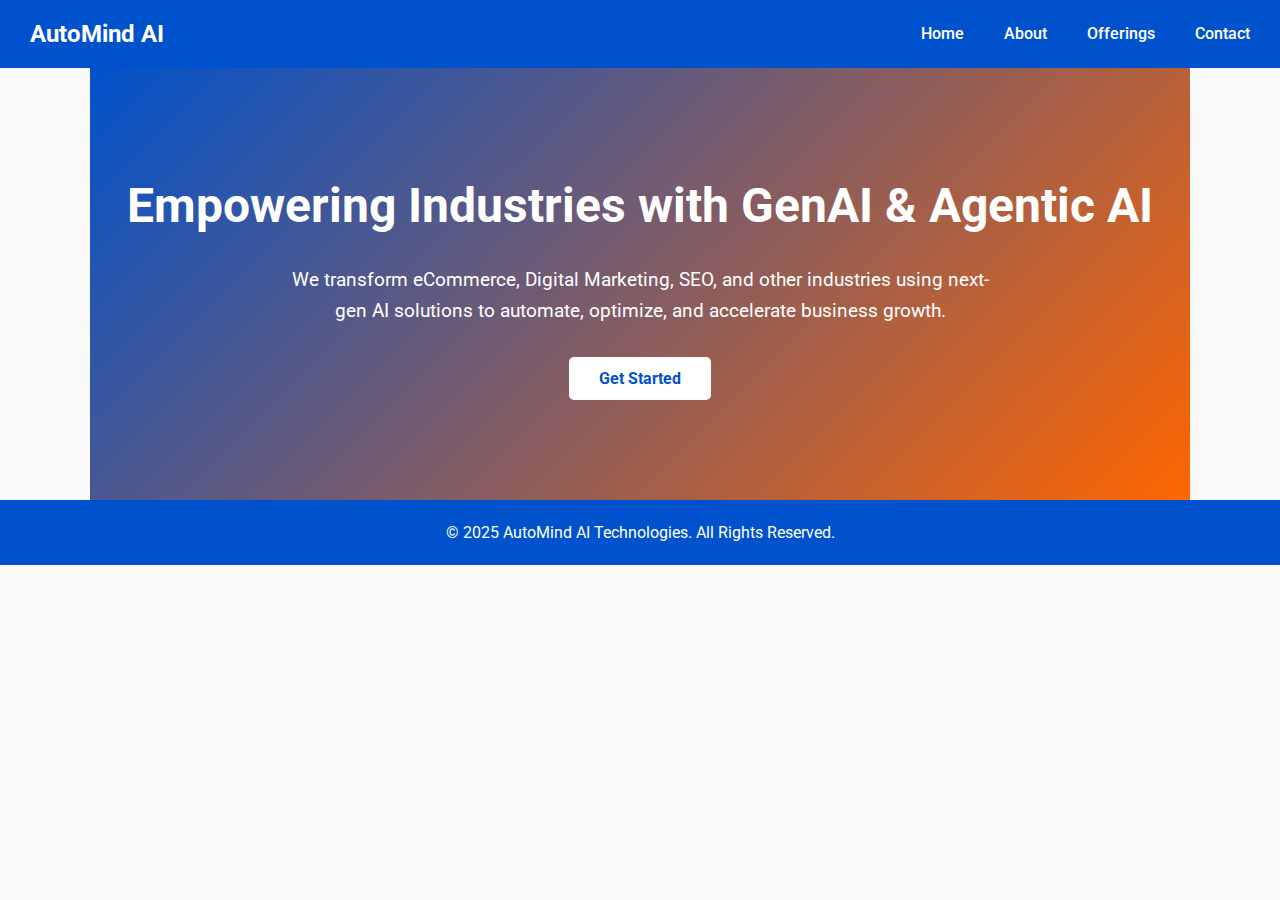
<file: index.html>
<!DOCTYPE html>
<html lang="en">
<head>
    <meta charset="UTF-8">
    <meta name="viewport" content="width=device-width, initial-scale=1.0">
    <title>AutoMind AI Technologies</title>
    <link href="https://fonts.googleapis.com/css2?family=Roboto:wght@400;700&display=swap" rel="stylesheet">
    <link rel="stylesheet" href="css/style.css">
</head>
<body>

<header>
    <div class="logo">AutoMind AI</div>
    <nav>
        <a href="index.html">Home</a>
        <a href="about.html">About</a>
        <a href="offerings.html">Offerings</a>
        <a href="contact.html">Contact</a>
    </nav>
</header>

<section class="hero">
    <h1>Empowering Industries with GenAI & Agentic AI</h1>
    <p>We transform eCommerce, Digital Marketing, SEO, and other industries using next-gen AI solutions to automate, optimize, and accelerate business growth.</p>
    <button onclick="location.href='contact.html'">Get Started</button>
</section>

<footer>
    &copy; 2025 AutoMind AI Technologies. All Rights Reserved.
</footer>

</body>
</html>
</file>
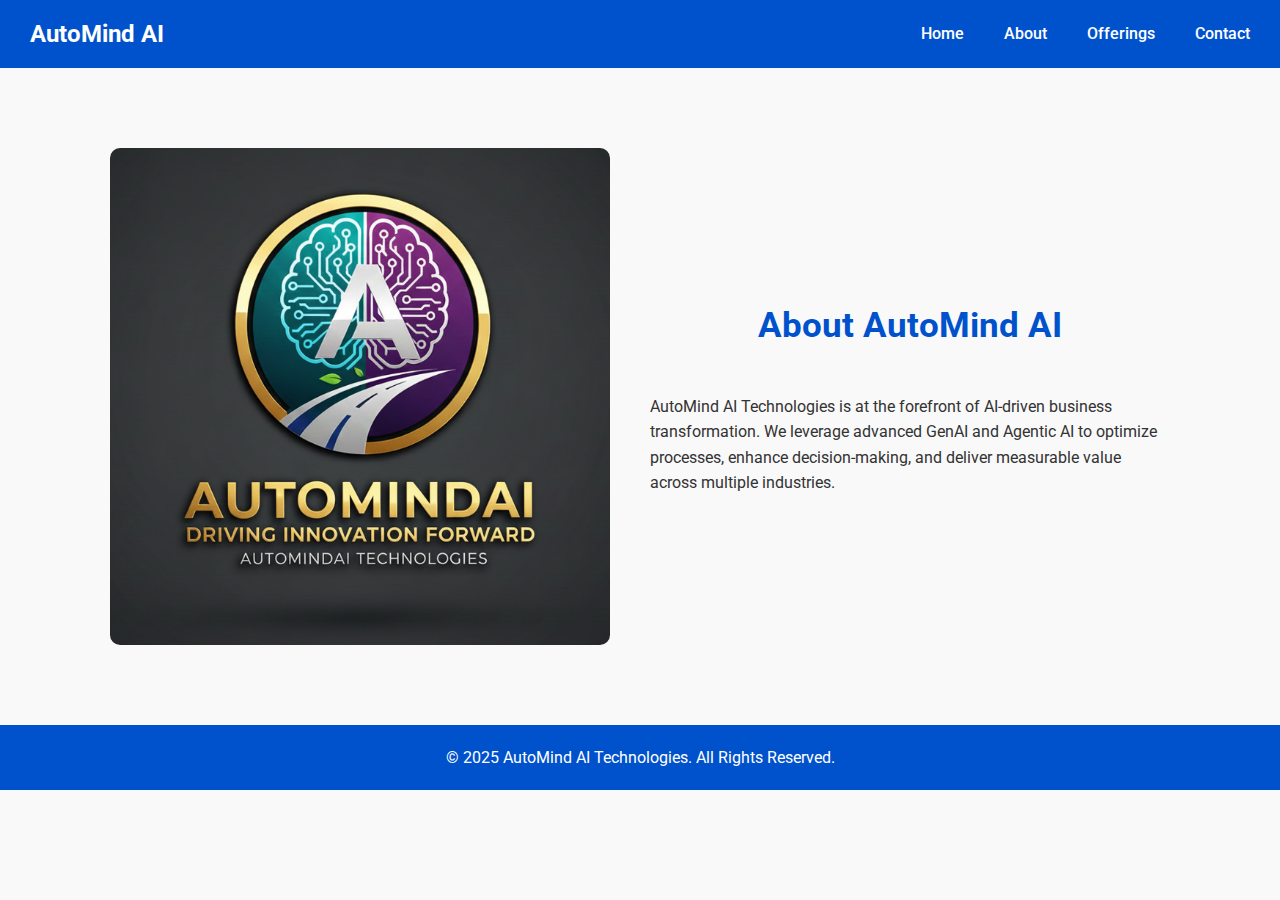
<file: about.html>
<!DOCTYPE html>
<html lang="en">
<head>
<meta charset="UTF-8">
<meta name="viewport" content="width=device-width, initial-scale=1.0">
<title>About AutoMind AI</title>
<link href="https://fonts.googleapis.com/css2?family=Roboto:wght@400;700&display=swap" rel="stylesheet">
<link rel="stylesheet" href="css/style.css">
    <link rel="icon" type="image/png" href="favicon.png">
    <meta name="viewport" content="width=device-width, initial-scale=1.0">
</head>
<body>

<header>
    <div class="logo">AutoMind AI</div>
    <nav>
        <a href="index.html">Home</a>
        <a href="about.html">About</a>
        <a href="offerings.html">Offerings</a>
        <a href="contact.html">Contact</a>
    </nav>
</header>

<section class="about">
    <img src="images/logo.png" alt="AutoMind AI Logo">
    <div class="content">
        <h2>About AutoMind AI</h2>
        <p>AutoMind AI Technologies is at the forefront of AI-driven business transformation. We leverage advanced GenAI and Agentic AI to optimize processes, enhance decision-making, and deliver measurable value across multiple industries.</p>
    </div>
</section>

<footer>
    &copy; 2025 AutoMind AI Technologies. All Rights Reserved.
</footer>

</body>
</html>
</file>
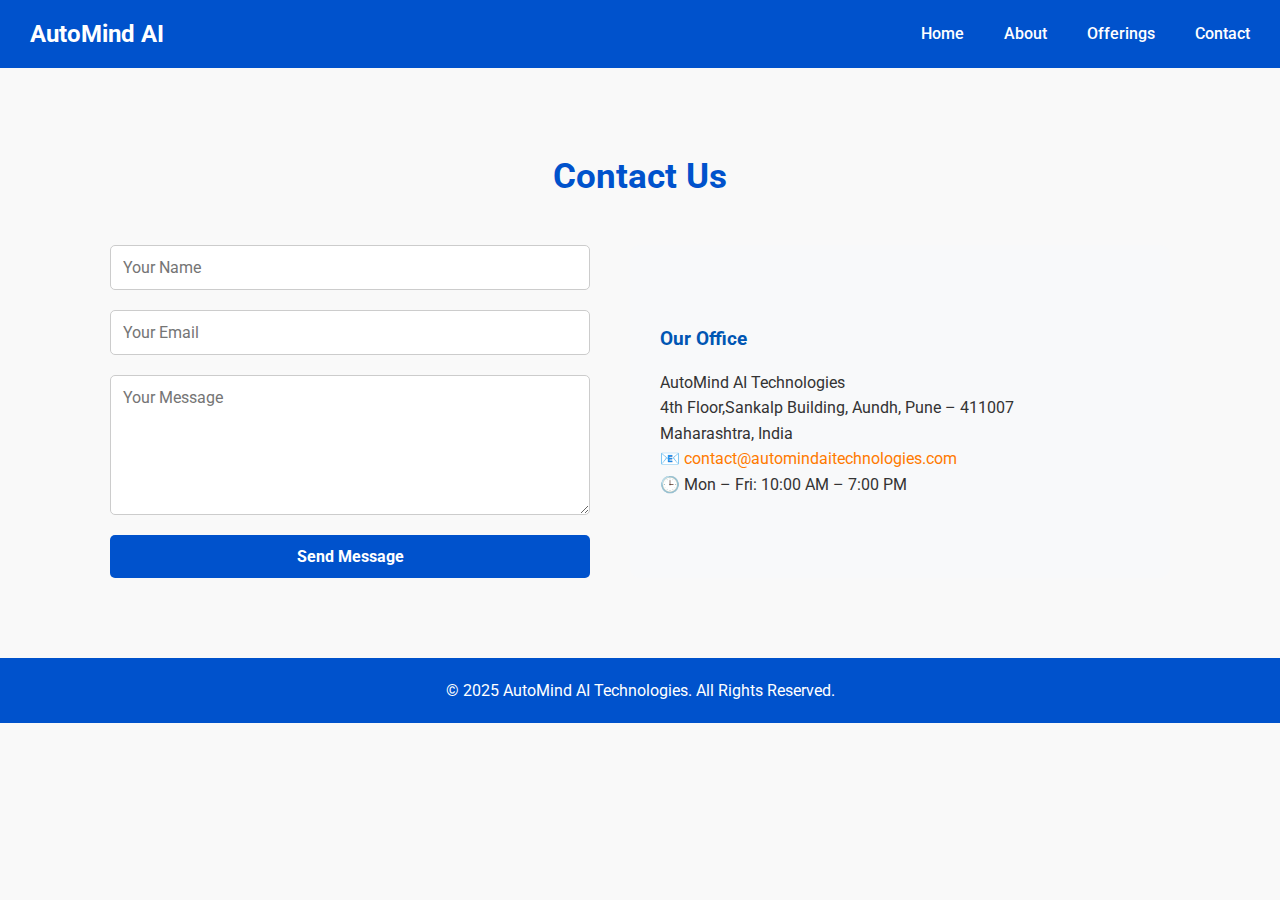
<file: contact.html>
<!DOCTYPE html>
<html lang="en">
<head>
    <meta charset="UTF-8">
    <meta name="viewport" content="width=device-width, initial-scale=1.0">
    <title>Contact Us - AutoMind AI Technologies</title>

    <!-- Google Font -->
    <link href="https://fonts.googleapis.com/css2?family=Roboto:wght@400;700&display=swap" rel="stylesheet">

    <!-- Shared CSS -->
    <link rel="stylesheet" href="css/style.css">

    <style>
        .contact-container {
            display: flex;
            gap: 40px;
            max-width: 1100px;
            margin: auto;
            align-items: stretch;
            flex-wrap: wrap;
        }

        .contact form,
        .map {
            flex: 1;
            min-width: 320px;
            display: flex;
            flex-direction: column;
        }

        .map iframe {
            flex: 1;
            width: 100%;
            border: 0;
            border-radius: 10px;
        }
    </style>
</head>
<body>

<!-- Header -->
<header>
    <div class="logo">AutoMind AI</div>
    <nav>
        <a href="index.html">Home</a>
        <a href="about.html">About</a>
        <a href="offerings.html">Offerings</a>
        <a href="contact.html">Contact</a>
    </nav>
</header>

<!-- Contact Section -->
<section class="contact">
    <h2>Contact Us</h2>

    <div class="contact-container">

        <!-- Contact Form -->
        <form action="https://formsubmit.co/contact@automindaitechnologies.com" method="POST">

            <input type="hidden" name="_captcha" value="true">
            <input type="text" name="_honey" style="display:none">
            <input type="hidden" name="_subject" value="New Contact Form Submission - AutoMind AI">
            <input type="hidden" name="_template" value="table">
            <input type="hidden" name="_next" value="https://automindaitechnologies.com/thankyou.html">

            <input type="text" name="name" placeholder="Your Name" required>
            <input type="email" name="email" placeholder="Your Email" required>
            <textarea name="message" rows="6" placeholder="Your Message" required></textarea>

            <button type="submit">Send Message</button>
        </form>

        <!-- Google Map -->
        <!--
        <div class="map">
            <iframe
                src="https://www.google.com/maps?q=Aundh,Pune,India&output=embed"
                loading="lazy"
                referrerpolicy="no-referrer-when-downgrade">
            </iframe>
        </div>
        -->

      <!-- Address Section -->
<div class="address-box">
    <h3>Our Office</h3>
    <p>
        AutoMind AI Technologies<br>
        4th Floor,Sankalp Building, Aundh, Pune – 411007<br>
        Maharashtra, India
    </p>

    <p>
        📧 <a href="mailto:contact@automindaitechnologies.com">
        contact@automindaitechnologies.com</a><br>

    </p>

    <p>
        🕒 Mon – Fri: 10:00 AM – 7:00 PM
    </p>
</div>

    </div>
</section>

<!-- Footer -->
<footer>
    &copy; 2025 AutoMind AI Technologies. All Rights Reserved.
</footer>

</body>
</html>
</file>
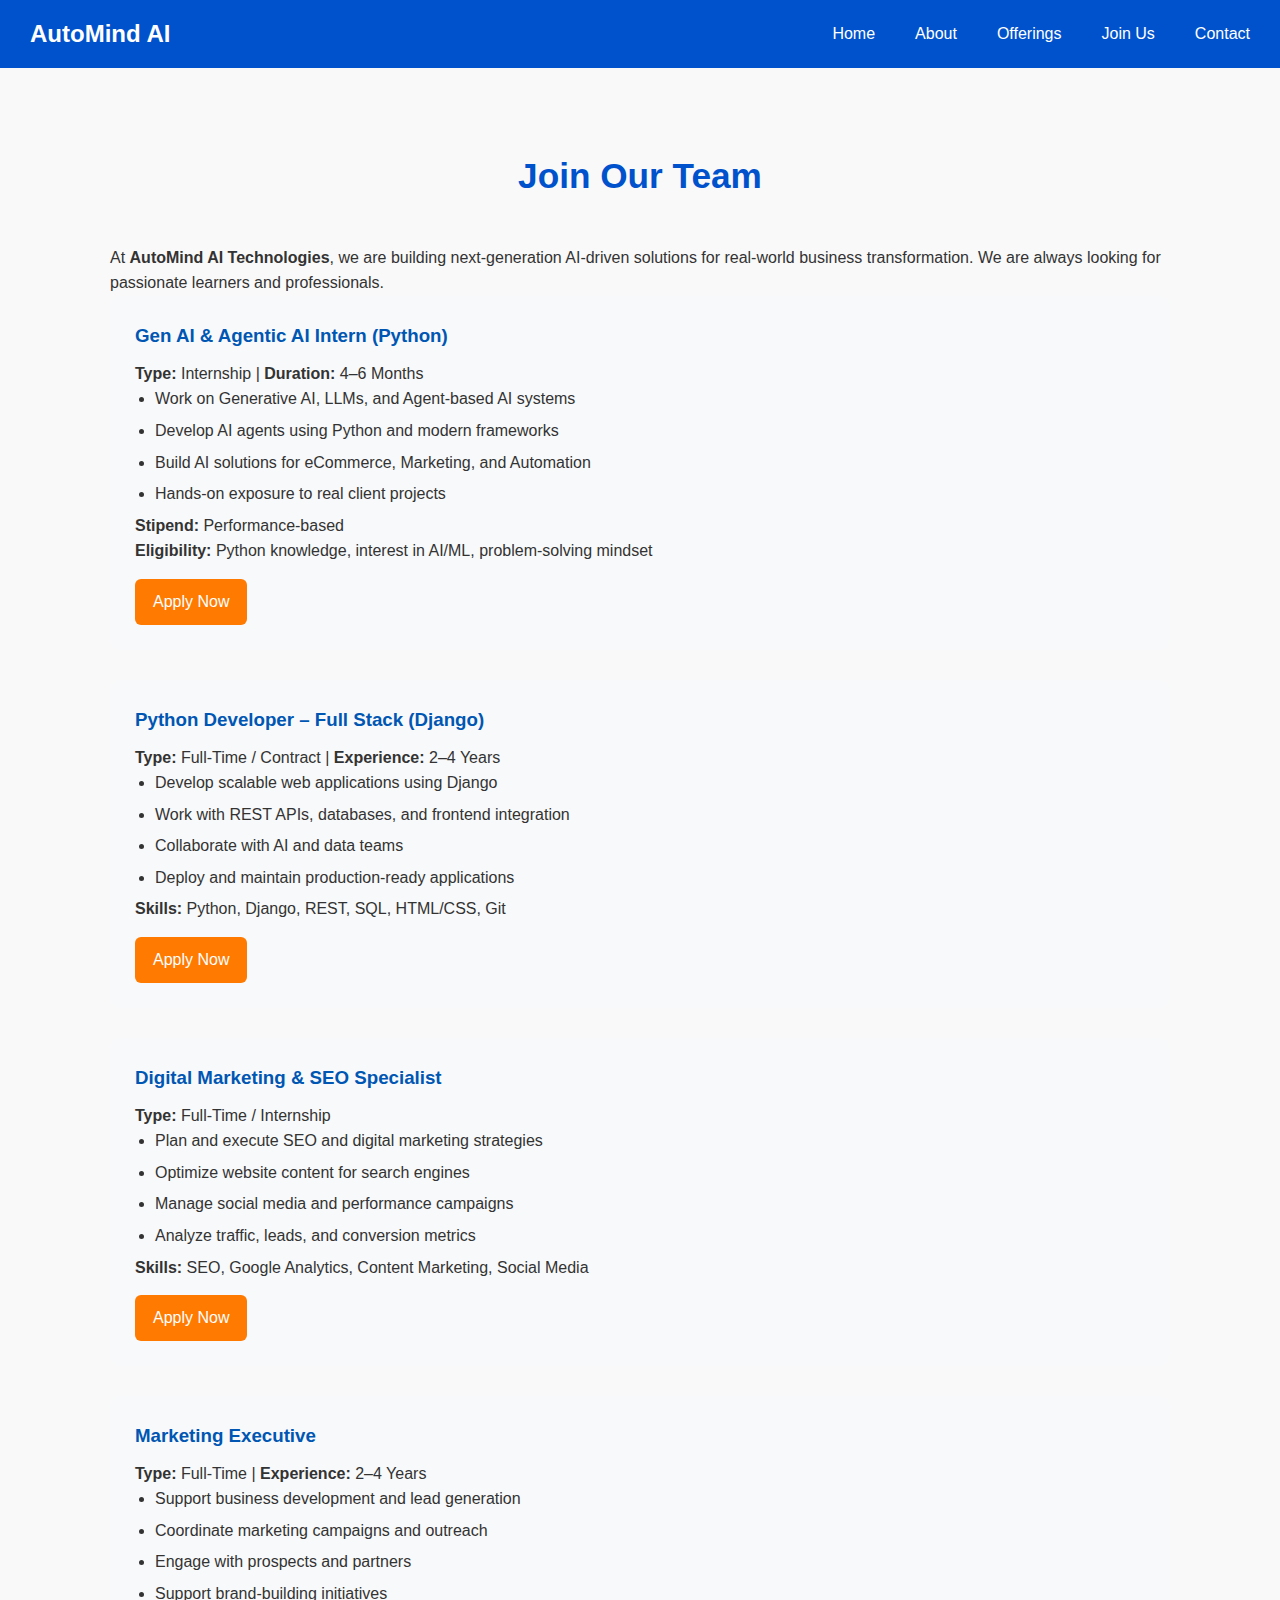
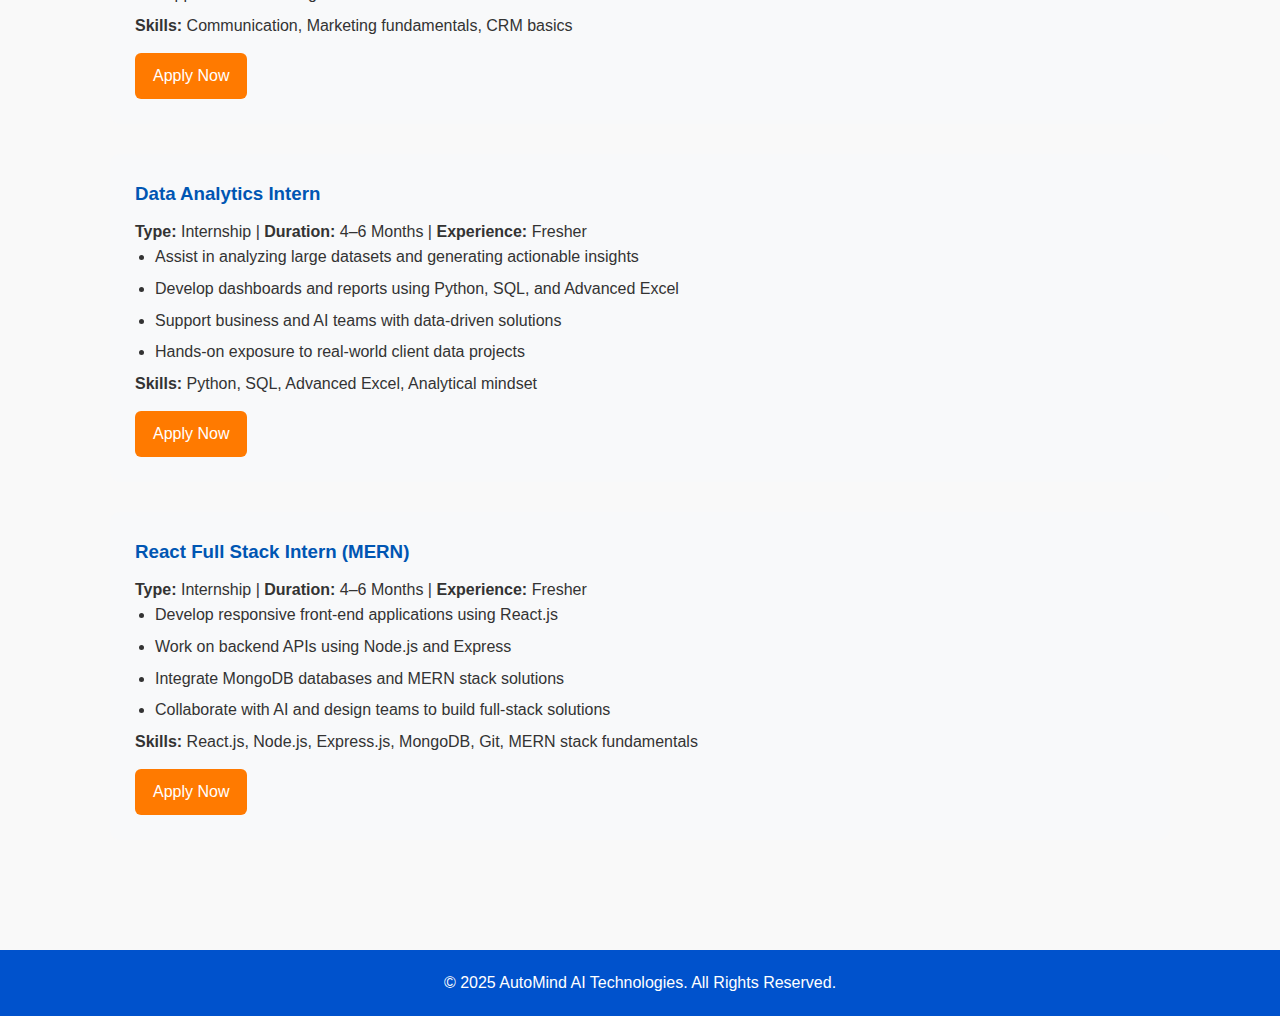
<file: hiring.html>
<!DOCTYPE html>
<html lang="en">
<head>
    <meta charset="UTF-8">
    <meta name="viewport" content="width=device-width, initial-scale=1.0">
    <title>Careers | AutoMind AI Technologies</title>

    <link rel="icon" href="favicon.png">
    <link rel="stylesheet" href="css/style.css">

    <style>
        .jobs {
            max-width: 1100px;
            margin: auto;
        }

        .job-card {
            background: #f8f9fa;
            border-radius: 10px;
            padding: 25px;
            margin-bottom: 30px;
        }

        .job-card h3 {
            color: #0056b3;
            margin-bottom: 10px;
        }

        .job-card ul {
            padding-left: 20px;
        }

        .job-card li {
            margin-bottom: 6px;
        }

        .apply-btn {
            display: inline-block;
            margin-top: 15px;
            background: #ff7a00;
            color: #fff;
            padding: 10px 18px;
            border-radius: 6px;
            text-decoration: none;
        }
    </style>
</head>
<body>

<header>
    <div class="logo">AutoMind AI</div>
    <nav>
        <a href="index.html">Home</a>
        <a href="about.html">About</a>
        <a href="offerings.html">Offerings</a>
        <a href="hiring.html">Join Us</a>
        <a href="contact.html">Contact</a>
    </nav>
</header>

<section class="jobs">
    <h2>Join Our Team</h2>
    <p>
        At <strong>AutoMind AI Technologies</strong>, we are building next-generation
        AI-driven solutions for real-world business transformation.
        We are always looking for passionate learners and professionals.
    </p>

    <!-- Job 1 -->
    <div class="job-card">
        <h3>Gen AI & Agentic AI Intern (Python)</h3>
        <p><strong>Type:</strong> Internship | <strong>Duration:</strong> 4–6 Months</p>

        <ul>
            <li>Work on Generative AI, LLMs, and Agent-based AI systems</li>
            <li>Develop AI agents using Python and modern frameworks</li>
            <li>Build AI solutions for eCommerce, Marketing, and Automation</li>
            <li>Hands-on exposure to real client projects</li>
        </ul>

        <p><strong>Stipend:</strong> Performance-based</p>
        <p><strong>Eligibility:</strong> Python knowledge, interest in AI/ML, problem-solving mindset</p>

        <a class="apply-btn" href="contact.html">
            Apply Now
        </a>
    </div>

    <!-- Job 2 -->
    <div class="job-card">
    <h3>Python Developer – Full Stack (Django)</h3>
    <p><strong>Type:</strong> Full-Time / Contract | <strong>Experience:</strong> 2–4 Years</p>

    <ul>
        <li>Develop scalable web applications using Django</li>
        <li>Work with REST APIs, databases, and frontend integration</li>
        <li>Collaborate with AI and data teams</li>
        <li>Deploy and maintain production-ready applications</li>
    </ul>

    <p><strong>Skills:</strong> Python, Django, REST, SQL, HTML/CSS, Git</p>

    <a class="apply-btn" href="contact.html">
        Apply Now
    </a>
</div>

    <!-- Job 3 -->
    <div class="job-card">
        <h3>Digital Marketing & SEO Specialist</h3>
        <p><strong>Type:</strong> Full-Time / Internship</p>

        <ul>
            <li>Plan and execute SEO and digital marketing strategies</li>
            <li>Optimize website content for search engines</li>
            <li>Manage social media and performance campaigns</li>
            <li>Analyze traffic, leads, and conversion metrics</li>
        </ul>

        <p><strong>Skills:</strong> SEO, Google Analytics, Content Marketing, Social Media</p>

        <a class="apply-btn" href="contact.html">
            Apply Now
        </a>
    </div>

<div class="job-card">
    <h3>Marketing Executive</h3>
    <p><strong>Type:</strong> Full-Time | <strong>Experience:</strong> 2–4 Years</p>

    <ul>
        <li>Support business development and lead generation</li>
        <li>Coordinate marketing campaigns and outreach</li>
        <li>Engage with prospects and partners</li>
        <li>Support brand-building initiatives</li>
    </ul>

    <p><strong>Skills:</strong> Communication, Marketing fundamentals, CRM basics</p>

    <a class="apply-btn" href="contact.html">
        Apply Now
    </a>
</div>

    <div class="job-card">
    <h3>Data Analytics Intern</h3>
    <p><strong>Type:</strong> Internship | <strong>Duration:</strong> 4–6 Months | <strong>Experience:</strong> Fresher</p>

    <ul>
        <li>Assist in analyzing large datasets and generating actionable insights</li>
        <li>Develop dashboards and reports using Python, SQL, and Advanced Excel</li>
        <li>Support business and AI teams with data-driven solutions</li>
        <li>Hands-on exposure to real-world client data projects</li>
    </ul>

    <p><strong>Skills:</strong> Python, SQL, Advanced Excel, Analytical mindset</p>

    <a class="apply-btn" href="contact.html">
        Apply Now
    </a>
</div>


    <div class="job-card">
    <h3>React Full Stack Intern (MERN)</h3>
    <p><strong>Type:</strong> Internship | <strong>Duration:</strong> 4–6 Months | <strong>Experience:</strong> Fresher</p>

    <ul>
        <li>Develop responsive front-end applications using React.js</li>
        <li>Work on backend APIs using Node.js and Express</li>
        <li>Integrate MongoDB databases and MERN stack solutions</li>
        <li>Collaborate with AI and design teams to build full-stack solutions</li>
    </ul>

    <p><strong>Skills:</strong> React.js, Node.js, Express.js, MongoDB, Git, MERN stack fundamentals</p>

    <a class="apply-btn" href="contact.html">
        Apply Now
    </a>
</div>

</section>

<footer>
    &copy; 2025 AutoMind AI Technologies. All Rights Reserved.
</footer>

</body>
</html>
</file>
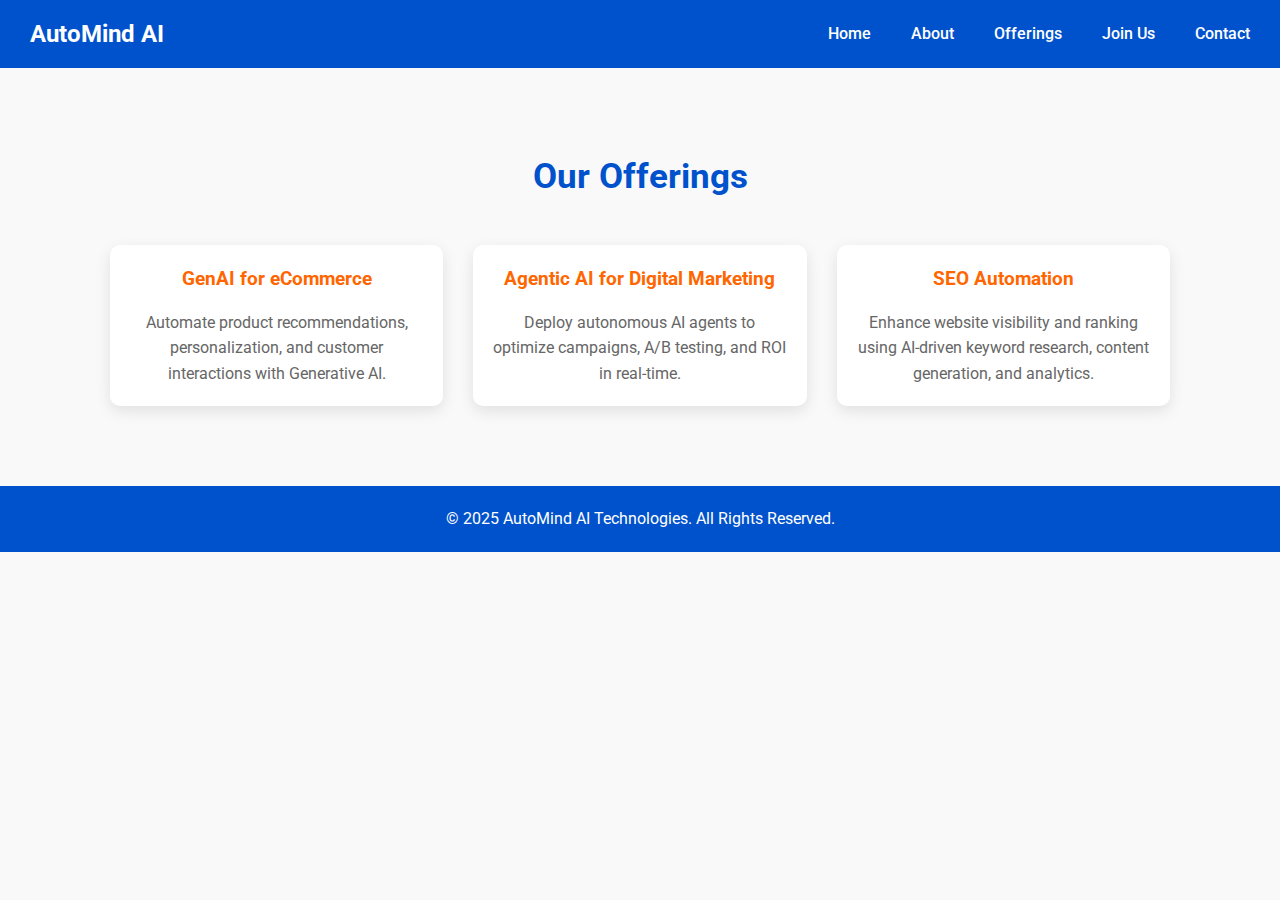
<file: offerings.html>
<!DOCTYPE html>
<html lang="en">
<head>
<meta charset="UTF-8">
<meta name="viewport" content="width=device-width, initial-scale=1.0">
<title>Our Offerings - AutoMind AI</title>
    <link rel="icon" type="image/png" href="favicon.png">
    <meta name="viewport" content="width=device-width, initial-scale=1.0">
<link href="https://fonts.googleapis.com/css2?family=Roboto:wght@400;700&display=swap" rel="stylesheet">
<link rel="stylesheet" href="css/style.css">
</head>
<body>

<header>
    <div class="logo">AutoMind AI</div>
    <nav>
        <a href="index.html">Home</a>
        <a href="about.html">About</a>
        <a href="offerings.html">Offerings</a>
        <a href="hiring.html">Join Us</a>
        <a href="contact.html">Contact</a>
    </nav>
</header>

<section>
    <h2>Our Offerings</h2>
    <div class="offerings">
        <div class="card">
            <h3>GenAI for eCommerce</h3>
            <p>Automate product recommendations, personalization, and customer interactions with Generative AI.</p>
        </div>
        <div class="card">
            <h3>Agentic AI for Digital Marketing</h3>
            <p>Deploy autonomous AI agents to optimize campaigns, A/B testing, and ROI in real-time.</p>
        </div>
        <div class="card">
            <h3>SEO Automation</h3>
            <p>Enhance website visibility and ranking using AI-driven keyword research, content generation, and analytics.</p>
        </div>
    </div>
</section>

<footer>
    &copy; 2025 AutoMind AI Technologies. All Rights Reserved.
</footer>

</body>
</html>
</file>
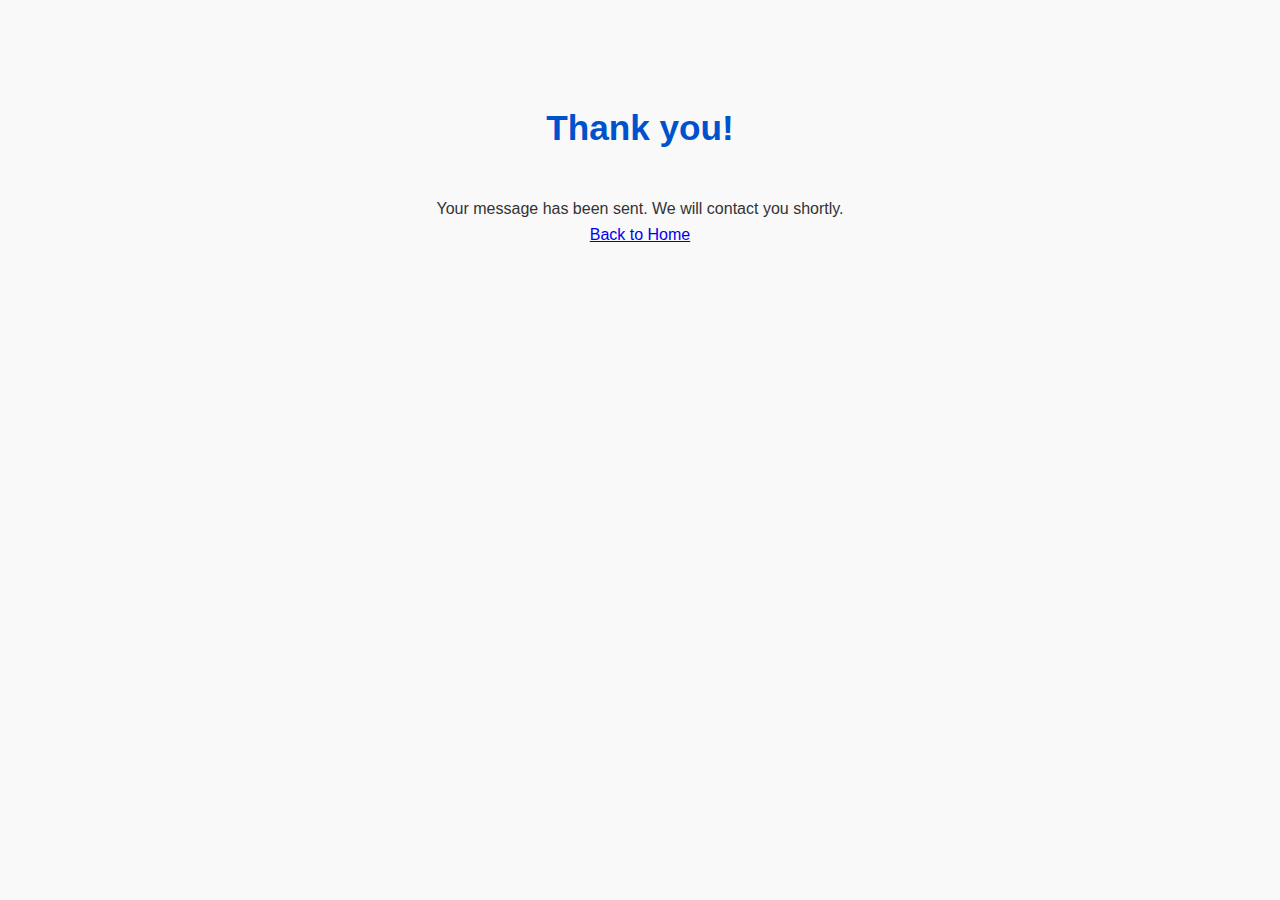
<file: thankyou.html>
<!DOCTYPE html>
<html>
<head>
<title>Thank You</title>
<link rel="stylesheet" href="css/style.css">
    <link rel="icon" type="image/png" href="favicon.png">
    <meta name="viewport" content="width=device-width, initial-scale=1.0">
</head>
<body>
<section style="text-align:center; padding:100px;">
<h2>Thank you!</h2>
<p>Your message has been sent. We will contact you shortly.</p>
<a href="index.html">Back to Home</a>
</section>
</body>
</html>
</file>
<file: css/style.css>
/* Reset & base */
* { margin:0; padding:0; box-sizing:border-box; font-family: 'Roboto', sans-serif; }
body { background:#f9f9f9; color:#333; line-height:1.6; }

/* Colors */
:root {
    --primary-blue: #0052cc;
    --secondary-orange: #ff6600;
}

/* Header */
header { background: var(--primary-blue); color:#fff; padding:15px 30px; display:flex; justify-content:space-between; align-items:center; }
header .logo { font-size:1.5em; font-weight:bold; }
nav a { color:#fff; margin-left:20px; text-decoration:none; font-weight:500; }
nav a:hover { color: var(--secondary-orange); }

/* Footer */
footer { background: var(--primary-blue); color:#fff; text-align:center; padding:20px; }

/* Hero */
.hero { display:flex; flex-direction:column; align-items:center; justify-content:center; text-align:center; padding:100px 20px; background: linear-gradient(135deg, var(--primary-blue), var(--secondary-orange)); color:#fff; }
.hero h1 { font-size:3em; margin-bottom:20px; }
.hero p { font-size:1.2em; max-width:700px; margin-bottom:30px; }
.hero button { background:#fff; color:var(--primary-blue); border:none; padding:12px 30px; font-size:1em; font-weight:bold; border-radius:5px; cursor:pointer; transition:.3s; }
.hero button:hover { background: var(--secondary-orange); color:#fff; }

/* Sections */
section { padding:80px 20px; max-width:1100px; margin:auto; }
section h2 { text-align:center; margin-bottom:40px; font-size:2.2em; color: var(--primary-blue); }

/* About */
.about { display:flex; flex-wrap:wrap; gap:40px; align-items:center; }
.about img { flex:1; max-width:500px; border-radius:10px; }
.about .content { flex:1; min-width:300px; }

/* Offerings */
.offerings { display:grid; grid-template-columns: repeat(auto-fit, minmax(250px,1fr)); gap:30px; }
.card { background:#fff; padding:20px; border-radius:10px; box-shadow:0 5px 15px rgba(0,0,0,0.1); text-align:center; transition:.3s; }
.card:hover { transform:translateY(-5px); box-shadow:0 10px 25px rgba(0,0,0,0.15); }
.card h3 { margin-bottom:15px; color: var(--secondary-orange); }
.card p { color:#666; }

/* Contact */
.contact form { display:flex; flex-direction:column; max-width:500px; margin:auto; }
.contact input, .contact textarea { padding:12px; margin-bottom:20px; border-radius:5px; border:1px solid #ccc; font-size:1em;width: 100%;max-width: 100%;}
.contact button { background: var(--primary-blue); color:#fff; border:none; padding:12px; font-size:1em; font-weight:bold; border-radius:5px; cursor:pointer; transition:.3s;;width: 100%;max-width: 100%; }
.contact button:hover { background: var(--secondary-orange); }

/* Responsive */
@media(max-width:768px){
    .hero h1 { font-size:2.2em; }
    .hero p { font-size:1em; }
    .about { flex-direction:column; }
}
.address-box {
    flex: 1;
    min-width: 320px;
    background: #f8f9fa;
    border-radius: 10px;
    padding: 30px;
    display: flex;
    flex-direction: column;
    justify-content: center;
}

.address-box h3 {
    margin-bottom: 15px;
    color: #0056b3;
}

.address-box a {
    color: #ff7a00;
    text-decoration: none;
}

/* =========================
   Global Responsive Fix
========================= */

* {
    box-sizing: border-box;
}

body {
    margin: 0;
    padding: 0;
    overflow-x: hidden;
}

/* Header */
header {
    display: flex;
    justify-content: space-between;
    align-items: center;
    padding: 15px 30px;
    flex-wrap: wrap;
}

nav {
    display: flex;
    gap: 20px;
    flex-wrap: wrap;
}

/* =========================
   Contact Page
========================= */

.contact-container {
    display: flex;
    gap: 30px;
    flex-wrap: wrap;
}

.contact form,
.address-box {
    width: 100%;
}

/* =========================
   Mobile Screens
========================= */

@media (max-width: 768px) {

    header {
        flex-direction: column;
        text-align: center;
    }

    nav {
        justify-content: center;
        margin-top: 10px;
    }

    .contact-container {
        flex-direction: column;
    }

    section {
        padding: 40px 20px;
    }

    h1 {
        font-size: 28px;
    }

    h2 {
        font-size: 24px;
    }

    p {
        font-size: 16px;
    }

    button {
        width: 100%;
    }
}

img {
    max-width: 100%;
    height: auto;
}
nav a.active {
    color: #ff7a00;
    font-weight: bold;
}
</file>
